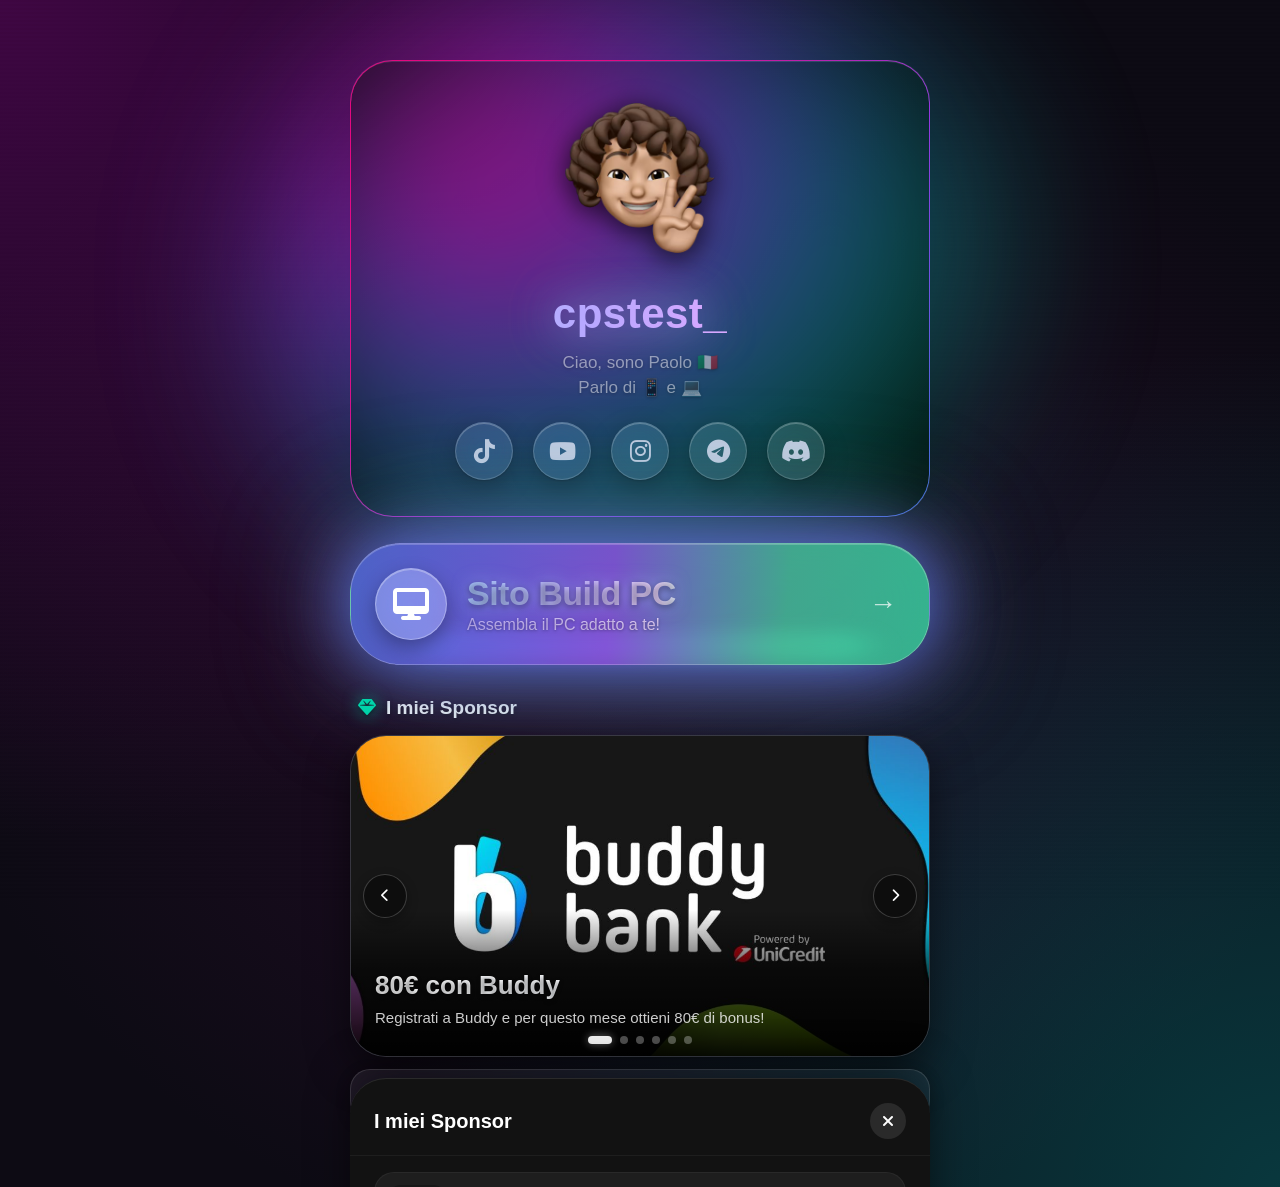
<file: index.html>
<!DOCTYPE html>
<html lang="it">

<head>
    <meta charset="UTF-8">
    <meta name="viewport" content="width=device-width, initial-scale=1.0">
    <meta name="description"
        content="Link in bio di cpstest_ - Scopri i miei contenuti su tech, PC building e molto altro!">
    <meta property="og:title" content="cpstest_ - Link in Bio">
    <meta property="og:description" content="Link in bio con effetti liquid glass moderni">
    <meta property="og:type" content="website">
    <title>cpstest_ - Link in Bio</title>
    <link rel="stylesheet" href="styles.css">
    <link rel="stylesheet" href="https://cdnjs.cloudflare.com/ajax/libs/font-awesome/6.4.0/css/all.min.css">
    <script src="config.js"></script>
</head>

<body>
    <div class="site">
        <!-- Profile Card -->
        <div class="profile-card">
            <div class="memoji"><img src="foto/memoji.png" alt="Profile"></div>
            <h1 class="handle">cpstest_</h1>
            <p class="line">Ciao, sono Paolo 🇮🇹</p>
            <p class="line">Parlo di 🎮 e 💻</p>

            <ul class="socials">
                <li><a href="#" class="social" data-social="tiktok"><i class="fab fa-tiktok"></i></a></li>
                <li><a href="#" class="social" data-social="youtube"><i class="fab fa-youtube"></i></a></li>
                <li><a href="#" class="social" data-social="instagram"><i class="fab fa-instagram"></i></a></li>
                <li><a href="#" class="social" data-social="telegram"><i class="fab fa-telegram"></i></a></li>
                <li><a href="#" class="social" data-social="discord"><i class="fab fa-discord"></i></a></li>
            </ul>
        </div>

        <!-- Links (E.g. Sito Build PC) -->
        <div class="links">
            <!-- Links will be generated by script.js -->
        </div>

        <!-- Section Title for Sponsors -->
        <div class="section-header">
            <h3><i class="fas fa-gem"></i> I miei Sponsor</h3>
        </div>

        <!-- Sponsors Carousel -->
        <div class="sponsors-carousel">
            <!-- Carousel will be generated by script.js -->
        </div>
        
        <button class="sponsors-all-btn" id="open-sponsors-sheet">
            <i class="fas fa-list"></i> Scopri tutti gli Sponsor
        </button>

        <!-- Sponsors Bottom Sheet -->
        <div class="bottom-sheet-overlay" id="sponsors-overlay"></div>
        <div class="bottom-sheet" id="sponsors-sheet">
            <div class="sheet-header">
                <h3>I miei Sponsor</h3>
                <button class="close-sheet" id="close-sponsors-sheet"><i class="fas fa-times"></i></button>
            </div>
            <div class="sheet-content">
                <!-- Generated by script.js -->
            </div>
        </div>
    </div>
    <script src="script.js"></script>
</body>

</html>
</file>
<file: styles.css>
* {
    margin: 0;
    padding: 0;
    box-sizing: border-box;
}

html, body {
    max-width: 100vw;
    overflow-x: hidden;
}

body {
    font-family: -apple-system, BlinkMacSystemFont, 'SF Pro Display', 'Segoe UI', Roboto, 'Helvetica Neue', Arial, sans-serif;
    background: #0d0b14;
    background-image: 
        radial-gradient(ellipse at 0% 0%, rgba(139, 0, 139, 0.4) 0%, transparent 50%),
        radial-gradient(ellipse at 100% 100%, rgba(0, 139, 139, 0.35) 0%, transparent 50%),
        radial-gradient(ellipse at 50% 50%, rgba(58, 12, 58, 0.5) 0%, transparent 80%);
    color: #fff;
    min-height: 100vh;
    padding: 60px 20px 40px;
    display: flex;
    justify-content: center;
    align-items: flex-start;
    position: relative;
    overflow-x: hidden;
}

body::before {
    content: '';
    position: fixed;
    top: 0;
    left: 0;
    width: 100%;
    height: 100%;
    background-image: 
        repeating-linear-gradient(0deg, transparent, transparent 2px, rgba(0, 0, 0, 0.03) 2px, rgba(0, 0, 0, 0.03) 4px);
    pointer-events: none;
    z-index: 1;
    opacity: 0.5;
}

.site {
    width: 100%;
    max-width: 580px;
    position: relative;
    z-index: 2;
}

/* Profile Card */
.profile-card {
    position: relative;
    background: linear-gradient(135deg, rgb(8, 8, 8) 0%, rgb(5, 5, 5) 100%);
    backdrop-filter: blur(60px) saturate(180%);
    -webkit-backdrop-filter: blur(60px) saturate(180%);
    border-radius: 42px;
    padding: 42px 32px 36px;
    text-align: center;
    margin-bottom: 26px;
    border: 1px solid rgba(255, 255, 255, 0.18);
    background-clip: padding-box;
    overflow: visible;
    box-shadow: 
        inset 0 1px 0 0 rgba(255, 255, 255, 0.15),
        0 20px 60px rgba(0, 0, 0, 0.5),
        0 1px 2px rgba(0, 0, 0, 0.3);
}

.profile-card::before {
    content: '';
    position: absolute;
    inset: -1px;
    border-radius: 43px;
    padding: 1px;
    background: linear-gradient(135deg, 
        #ff0080 0%, 
        #ff0080 15%,
        #b030ff 30%, 
        #4080ff 50%, 
        #00d4aa 75%,
        #00ffcc 100%);
    background-size: 200% 200%;
    -webkit-mask: linear-gradient(#fff 0 0) content-box, linear-gradient(#fff 0 0);
    -webkit-mask-composite: xor;
    mask: linear-gradient(#fff 0 0) content-box, linear-gradient(#fff 0 0);
    mask-composite: exclude;
    z-index: -1;
    animation: borderShift 6s ease-in-out infinite;
    opacity: 0.8;
}

@keyframes borderShift {
    0%, 100% {
        background-position: 0% 50%;
    }
    50% {
        background-position: 100% 50%;
    }
}

.profile-card::after {
    content: '';
    position: absolute;
    inset: -80px;
    border-radius: 50%;
    background: radial-gradient(ellipse at 30% 30%, 
        rgba(255, 0, 128, 0.8) 0%,
        rgba(176, 48, 255, 0.7) 20%,
        rgba(64, 128, 255, 0.6) 40%,
        rgba(0, 212, 170, 0.5) 60%,
        transparent 80%);
    filter: blur(90px);
    z-index: -2;
    opacity: 0.85;
    animation: glowPulse 4s ease-in-out infinite;
}

@keyframes glowPulse {
    0%, 100% {
        opacity: 0.85;
        transform: scale(1);
    }
    50% {
        opacity: 1;
        transform: scale(1.05);
    }
}

.memoji {
    font-size: 80px;
    margin-bottom: 18px;
    filter: drop-shadow(0 4px 12px rgba(0, 0, 0, 0.4));
}

.memoji img {
    width: var(--memoji-width, 105px);
    height: var(--memoji-height, 105px);
    border-radius: 0;
    object-fit: contain;
    filter: drop-shadow(0 4px 12px rgba(0, 0, 0, 0.4));
}

.handle {
    font-size: 42px;
    font-weight: 600;
    margin-bottom: 14px;
    letter-spacing: 0.5px;
    position: relative;
    background: linear-gradient(90deg, 
        #a8c5ff 0%,
        #b8a8ff 20%,
        #e9a8ff 40%,
        #ffa8d5 60%,
        #b8a8ff 80%,
        #a8c5ff 100%);
    background-size: 200% 100%;
    -webkit-background-clip: text;
    background-clip: text;
    -webkit-text-fill-color: transparent;
    animation: shimmerTextRainbow 4s ease-in-out infinite;
    filter: drop-shadow(0 0 20px rgba(168, 197, 255, 0.6)) 
            drop-shadow(0 0 40px rgba(184, 168, 255, 0.4));
}

@keyframes shimmerTextRainbow {
    0%, 100% {
        background-position: 0% 0;
    }
    50% {
        background-position: 200% 0;
    }
}

.line {
    font-size: 17px;
    color: rgba(255, 255, 255, 0.65);
    margin: 4px 0;
    font-weight: 400;
    text-shadow: 0 1px 3px rgba(0, 0, 0, 0.3);
    filter: blur(0.3px);
    opacity: 0.75;
}

.socials {
    list-style: none;
    padding: 0;
    display: flex;
    flex-wrap: wrap;
    gap: 20px;
    justify-content: center;
    margin-top: 24px;
}

.social {
    width: 58px;
    height: 58px;
    border-radius: 50%;
    background: rgba(255, 255, 255, 0.12);
    backdrop-filter: blur(30px) saturate(180%);
    -webkit-backdrop-filter: blur(30px) saturate(180%);
    border: 1px solid rgba(255, 255, 255, 0.18);
    display: flex;
    align-items: center;
    justify-content: center;
    text-decoration: none;
    font-size: 24px;
    color: rgba(200, 210, 230, 0.95);
    transition: all 0.3s ease;
    box-shadow: 
        inset 0 1px 0 0 rgba(255, 255, 255, 0.25),
        0 8px 24px rgba(0, 0, 0, 0.3),
        0 1px 2px rgba(0, 0, 0, 0.2);
}

.social:hover {
    background: rgba(255, 255, 255, 0.18);
    transform: scale(1.08) translateY(-2px);
    box-shadow: 
        inset 0 1px 0 0 rgba(255, 255, 255, 0.3),
        0 12px 32px rgba(0, 0, 0, 0.4),
        0 1px 2px rgba(0, 0, 0, 0.2);
}

/* Section Header */
.section-header {
    margin: 32px 0 16px 8px;
    text-align: left;
}

.section-header h3 {
    font-size: 19px;
    font-weight: 700;
    color: #fff;
    display: flex;
    align-items: center;
    gap: 10px;
    text-shadow: 0 2px 4px rgba(0,0,0,0.4);
}

.section-header h3 i {
    color: #00d4aa;
    filter: drop-shadow(0 0 8px rgba(0, 212, 170, 0.6));
    font-size: 18px;
}

/* Carousel Sponsors */
.sponsors-carousel {
    position: relative;
    width: 100%;
    margin-bottom: 12px;
    border-radius: 36px;
    overflow: hidden;
    background: linear-gradient(135deg, rgba(22, 26, 32, 0.7) 0%, rgba(18, 22, 28, 0.8) 100%);
    backdrop-filter: blur(40px) saturate(180%);
    -webkit-backdrop-filter: blur(40px) saturate(180%);
    border: 1px solid rgba(255, 255, 255, 0.15);
    box-shadow: 
        inset 0 1px 0 0 rgba(255, 255, 255, 0.15),
        0 15px 40px rgba(0, 0, 0, 0.5),
        0 1px 2px rgba(0, 0, 0, 0.2);
    transform: translateZ(0);
}

.carousel-track {
    display: flex;
    transition: transform 0.6s cubic-bezier(0.25, 1, 0.5, 1);
    height: 100%;
    will-change: transform;
}

.carousel-slide {
    min-width: 100%;
    display: flex;
    flex-direction: column;
    text-decoration: none;
    color: #fff;
    position: relative;
    height: 320px;
    overflow: hidden;
}

.carousel-slide img {
    position: absolute;
    top: 0;
    left: 0;
    width: 100%;
    height: 100%;
    object-fit: cover;
    transition: transform 0.6s ease;
    z-index: 1;
}

.carousel-slide:hover img {
    transform: scale(1.05);
}

.carousel-content {
    position: absolute;
    bottom: 0;
    left: 0;
    width: 100%;
    padding: 60px 24px 28px;
    display: flex;
    flex-direction: column;
    justify-content: flex-end;
    background: linear-gradient(0deg, rgba(0,0,0,0.95) 0%, rgba(0,0,0,0.6) 60%, transparent 100%);
    z-index: 2;
    pointer-events: none;
}

.carousel-content h3 {
    font-size: 26px;
    font-weight: 700;
    margin-bottom: 6px;
    text-shadow: 0 2px 4px rgba(0,0,0,0.4);
    background: linear-gradient(90deg, #fff, #e2e8f0);
    -webkit-background-clip: text;
    background-clip: text;
    -webkit-text-fill-color: transparent;
}

.carousel-content p {
    font-size: 15px;
    color: rgba(255, 255, 255, 0.8);
    font-weight: 500;
    line-height: 1.4;
    display: -webkit-box;
    -webkit-line-clamp: 2;
    -webkit-box-orient: vertical;
    overflow: hidden;
}

.carousel-btn {
    position: absolute;
    top: 50%;
    transform: translateY(-50%);
    width: 44px;
    height: 44px;
    border-radius: 50%;
    background: rgba(0, 0, 0, 0.4);
    border: 1px solid rgba(255, 255, 255, 0.2);
    color: white;
    display: flex;
    align-items: center;
    justify-content: center;
    cursor: pointer;
    backdrop-filter: blur(12px) saturate(180%);
    -webkit-backdrop-filter: blur(12px) saturate(180%);
    transition: all 0.3s cubic-bezier(0.25, 1, 0.5, 1);
    z-index: 10;
    box-shadow: 0 4px 12px rgba(0,0,0,0.3);
}

.carousel-btn:hover {
    background: rgba(255, 255, 255, 0.2);
    transform: translateY(-50%) scale(1.1);
    box-shadow: 0 6px 16px rgba(0,0,0,0.4);
}

.carousel-btn.prev {
    left: 12px;
}

.carousel-btn.next {
    right: 12px;
}

.carousel-dots {
    position: absolute;
    bottom: 12px;
    left: 0;
    right: 0;
    display: flex;
    justify-content: center;
    gap: 8px;
    z-index: 10;
}

.carousel-dot {
    width: 8px;
    height: 8px;
    border-radius: 50%;
    background: rgba(255, 255, 255, 0.3);
    cursor: pointer;
    transition: all 0.4s cubic-bezier(0.25, 1, 0.5, 1);
}

.carousel-dot:hover {
    background: rgba(255, 255, 255, 0.6);
}

.carousel-dot.active {
    background: rgba(255, 255, 255, 0.95);
    width: 24px;
    border-radius: 4px;
    box-shadow: 0 0 8px rgba(255,255,255,0.4);
}

/* Sponsors All Button & Bottom Sheet */
.sponsors-all-btn {
    width: 100%;
    margin-bottom: 26px;
    padding: 16px;
    border-radius: 20px;
    background: rgba(255, 255, 255, 0.08);
    backdrop-filter: blur(20px) saturate(180%);
    -webkit-backdrop-filter: blur(20px) saturate(180%);
    border: 1px solid rgba(255, 255, 255, 0.15);
    color: #fff;
    font-size: 16px;
    font-weight: 600;
    cursor: pointer;
    transition: all 0.3s ease;
    display: flex;
    align-items: center;
    justify-content: center;
    gap: 10px;
    box-shadow: 0 4px 15px rgba(0,0,0,0.2);
}

.sponsors-all-btn:hover {
    background: rgba(255, 255, 255, 0.15);
    transform: translateY(-2px);
    box-shadow: 0 8px 25px rgba(0,0,0,0.3);
}

.bottom-sheet-overlay {
    position: fixed;
    top: 0;
    left: 0;
    width: 100%;
    height: 100%;
    background: rgba(0, 0, 0, 0.6);
    backdrop-filter: blur(5px);
    -webkit-backdrop-filter: blur(5px);
    z-index: 999;
    opacity: 0;
    pointer-events: none;
    transition: opacity 0.4s ease;
}

.bottom-sheet-overlay.active {
    opacity: 1;
    pointer-events: auto;
}

.bottom-sheet {
    position: fixed;
    bottom: -100%;
    left: 50%;
    transform: translateX(-50%);
    width: 100%;
    max-width: 580px;
    max-height: 85vh;
    background: #121212;
    border-radius: 36px 36px 0 0;
    z-index: 1000;
    display: flex;
    flex-direction: column;
    transition: bottom 0.5s cubic-bezier(0.25, 1, 0.5, 1);
    box-shadow: 0 -10px 40px rgba(0,0,0,0.5);
    border-top: 1px solid rgba(255,255,255,0.1);
}

.bottom-sheet.active {
    bottom: 0;
}

.sheet-header {
    display: flex;
    justify-content: space-between;
    align-items: center;
    padding: 24px 24px 16px;
    border-bottom: 1px solid rgba(255,255,255,0.05);
}

.sheet-header h3 {
    font-size: 20px;
    font-weight: 700;
}

.close-sheet {
    background: rgba(255,255,255,0.1);
    border: none;
    width: 36px;
    height: 36px;
    border-radius: 50%;
    color: #fff;
    font-size: 16px;
    cursor: pointer;
    display: flex;
    align-items: center;
    justify-content: center;
    transition: background 0.3s ease;
}

.close-sheet:hover {
    background: rgba(255,255,255,0.2);
}

.sheet-content {
    padding: 16px 24px 32px;
    overflow-y: auto;
    display: flex;
    flex-direction: column;
    gap: 16px;
    scrollbar-width: thin;
    scrollbar-color: rgba(255,255,255,0.2) transparent;
}

.sheet-item {
    display: flex;
    align-items: center;
    gap: 16px;
    padding: 12px;
    border-radius: 20px;
    background: rgba(255,255,255,0.05);
    border: 1px solid rgba(255,255,255,0.05);
    text-decoration: none;
    color: #fff;
    transition: all 0.3s ease;
}

.sheet-item:hover {
    background: rgba(255,255,255,0.1);
    transform: translateY(-2px);
    box-shadow: 0 4px 15px rgba(0,0,0,0.2);
}

.sheet-item img {
    width: 60px;
    height: 60px;
    border-radius: 14px;
    object-fit: cover;
}

.sheet-text {
    flex: 1;
    display: flex;
    flex-direction: column;
    gap: 4px;
}

.sheet-text h4 {
    font-size: 16px;
    font-weight: 600;
    color: #fff;
}

.sheet-text p {
    font-size: 13px;
    color: rgba(255,255,255,0.6);
    line-height: 1.3;
    display: -webkit-box;
    -webkit-line-clamp: 2;
    -webkit-box-orient: vertical;
    overflow: hidden;
}

.sheet-arrow {
    color: rgba(255,255,255,0.3);
    font-size: 14px;
}

/* Links */
.links {
    display: flex;
    flex-direction: column;
    gap: 16px;
}

.link {
    display: flex;
    align-items: center;
    gap: 18px;
    padding: 18px 26px 18px 20px;
    border-radius: 50px;
    text-decoration: none;
    transition: all 0.3s ease;
    position: relative;
    border: 1px solid rgba(255, 255, 255, 0.15);
    backdrop-filter: blur(40px) saturate(180%);
    -webkit-backdrop-filter: blur(40px) saturate(180%);
    box-shadow: 
        inset 0 1px 0 0 rgba(255, 255, 255, 0.15),
        0 10px 40px rgba(0, 0, 0, 0.4),
        0 1px 2px rgba(0, 0, 0, 0.2);
}

.link::after {
    content: '';
    position: absolute;
    bottom: -10px;
    left: 10%;
    right: 10%;
    height: 45%;
    background: inherit;
    border-radius: 50px;
    opacity: 0.4;
    filter: blur(14px);
    z-index: -1;
    transform: scaleY(0.5);
}

.link:hover {
    transform: translateY(-3px) scale(1.01);
    filter: brightness(1.15);
    box-shadow: 
        inset 0 1px 0 0 rgba(255, 255, 255, 0.2),
        0 15px 50px rgba(0, 0, 0, 0.5),
        0 1px 2px rgba(0, 0, 0, 0.2);
}

.link .chip {
    width: 64px;
    height: 64px;
    border-radius: 50%;
    display: flex;
    align-items: center;
    justify-content: center;
    flex-shrink: 0;
    font-size: 28px;
    backdrop-filter: blur(20px) saturate(180%);
    -webkit-backdrop-filter: blur(20px) saturate(180%);
    border: 1px solid rgba(255, 255, 255, 0.2);
    box-shadow: 
        inset 0 1px 0 0 rgba(255, 255, 255, 0.25),
        0 6px 16px rgba(0, 0, 0, 0.3);
}

.label {
    flex: 1;
    display: flex;
    flex-direction: column;
    gap: 3px;
}

.title {
    font-size: 29px;
    font-weight: 700;
    color: #fff;
    letter-spacing: -0.5px;
    text-shadow: 0 2px 6px rgba(0, 0, 0, 0.4);
}

.sub {
    font-size: 15px;
    color: rgba(255, 255, 255, 0.88);
    font-weight: 500;
    text-shadow: 0 1px 3px rgba(0, 0, 0, 0.3);
}

.arrow {
    font-size: 28px;
    color: rgba(255, 255, 255, 0.75);
    flex-shrink: 0;
}

/* Build PC - GRANDE con gradient e glow FORTE */
.link[data-type="gradient"] {
    background: linear-gradient(95deg, 
        rgba(91, 124, 245, 0.75) 0%, 
        rgba(123, 108, 247, 0.75) 25%,
        rgba(152, 96, 245, 0.75) 45%,
        rgba(80, 212, 170, 0.75) 75%,
        rgba(64, 232, 176, 0.75) 100%);
    backdrop-filter: blur(50px) saturate(180%);
    -webkit-backdrop-filter: blur(50px) saturate(180%);
    box-shadow: 
        inset 0 1px 0 0 rgba(255, 255, 255, 0.2),
        0 0 60px rgba(91, 124, 245, 0.7), 
        0 0 100px rgba(152, 96, 245, 0.5),
        0 0 140px rgba(80, 212, 170, 0.4),
        0 15px 50px rgba(0, 0, 0, 0.5);
    border: 1px solid rgba(255, 255, 255, 0.25);
    padding: 24px 32px 24px 24px;
    gap: 20px;
    min-height: 100px;
}

.link[data-type="gradient"]::after {
    height: 50%;
    bottom: -12px;
    opacity: 0.5;
    filter: blur(16px);
}

.link[data-type="gradient"]:hover {
    box-shadow: 
        inset 0 1px 0 0 rgba(255, 255, 255, 0.25),
        0 0 80px rgba(91, 124, 245, 0.9), 
        0 0 130px rgba(152, 96, 245, 0.7),
        0 0 180px rgba(80, 212, 170, 0.5),
        0 20px 60px rgba(0, 0, 0, 0.6);
    transform: translateY(-4px) scale(1.02);
}

.link[data-type="gradient"] .chip {
    background: rgba(255, 255, 255, 0.25);
    backdrop-filter: blur(30px) saturate(180%);
    -webkit-backdrop-filter: blur(30px) saturate(180%);
    color: #fff;
    width: 72px;
    height: 72px;
    font-size: 32px;
    border: 1px solid rgba(255, 255, 255, 0.3);
    box-shadow: 
        inset 0 1px 0 0 rgba(255, 255, 255, 0.3),
        0 8px 20px rgba(0, 0, 0, 0.3);
}

.link[data-type="gradient"] .title {
    font-size: 34px;
    font-weight: 700;
    background: linear-gradient(90deg, 
        #a8c5ff 0%,
        #c4b5fd 30%,
        #e9d5ff 50%,
        #86efac 70%,
        #67e8f9 100%);
    -webkit-background-clip: text;
    background-clip: text;
    -webkit-text-fill-color: transparent;
    filter: drop-shadow(0 0 8px rgba(168, 197, 255, 0.5));
}

.link[data-type="gradient"] .sub {
    font-size: 16px;
    font-weight: 500;
    background: linear-gradient(90deg, 
        #c4b5fd 0%,
        #e9d5ff 50%,
        #a8c5ff 100%);
    -webkit-background-clip: text;
    background-clip: text;
    -webkit-text-fill-color: transparent;
}

/* Default Small Link Style */
.link:not([data-type="gradient"]) {
    padding: 12px 20px 12px 14px;
    gap: 14px;
    min-height: 70px;
}

.link:not([data-type="gradient"]) .chip {
    width: 54px;
    height: 54px;
    font-size: 24px;
}

.link:not([data-type="gradient"]) .title {
    font-size: 26px;
    font-weight: 700;
}

/* Telegram - Gradiente blu */
.link[data-type="telegram"] .title {
    background: linear-gradient(90deg, 
        #93c5fd 0%,
        #bfdbfe 50%,
        #dbeafe 100%);
    -webkit-background-clip: text;
    background-clip: text;
    -webkit-text-fill-color: transparent;
}

/* Discord - Gradiente viola/blu */
.link[data-type="discord"] .title {
    background: linear-gradient(90deg, 
        #c4b5fd 0%,
        #ddd6fe 50%,
        #e0e7ff 100%);
    -webkit-background-clip: text;
    background-clip: text;
    -webkit-text-fill-color: transparent;
}

/* Amazon - Gradiente dorato */
.link[data-type="amazon"] .title {
    background: linear-gradient(90deg, 
        #fde68a 0%,
        #fef3c7 50%,
        #fef9e7 100%);
    -webkit-background-clip: text;
    background-clip: text;
    -webkit-text-fill-color: transparent;
}

/* Temu - Gradiente arancio/corallo */
.link[data-type="temu"] .title {
    background: linear-gradient(90deg, 
        #fca5a5 0%,
        #fecaca 50%,
        #fee2e2 100%);
    -webkit-background-clip: text;
    background-clip: text;
    -webkit-text-fill-color: transparent;
}

/* Lovart AI - Gradiente verde AI */
.link[data-type="ai"] .title {
    background: linear-gradient(90deg, 
        #86efac 0%,
        #bbf7d0 50%,
        #dcfce7 100%);
    -webkit-background-clip: text;
    background-clip: text;
    -webkit-text-fill-color: transparent;
}

/* Telegram - dark glass con leggero glow blu */
.link[data-type="telegram"] {
    background: linear-gradient(135deg, 
        rgba(22, 26, 32, 0.65) 0%, 
        rgba(18, 22, 28, 0.7) 100%);
    backdrop-filter: blur(40px) saturate(180%);
    -webkit-backdrop-filter: blur(40px) saturate(180%);
    box-shadow: 
        inset 0 1px 0 0 rgba(255, 255, 255, 0.12),
        0 0 25px rgba(70, 100, 130, 0.12),
        0 10px 30px rgba(0, 0, 0, 0.5);
}

.link[data-type="telegram"]:hover {
    box-shadow: 
        inset 0 1px 0 0 rgba(255, 255, 255, 0.15),
        0 0 40px rgba(70, 100, 130, 0.25),
        0 15px 40px rgba(0, 0, 0, 0.5);
}

.link[data-type="telegram"] .chip {
    background: rgba(80, 110, 145, 0.45);
    backdrop-filter: blur(25px) saturate(180%);
    -webkit-backdrop-filter: blur(25px) saturate(180%);
    border: 1px solid rgba(143, 197, 240, 0.2);
    color: #8fc5f0;
    box-shadow: 
        inset 0 1px 0 0 rgba(255, 255, 255, 0.2),
        0 6px 16px rgba(0, 0, 0, 0.3);
}

/* Discord - dark glass con leggero glow blu-viola */
.link[data-type="discord"] {
    background: linear-gradient(135deg, 
        rgba(22, 26, 32, 0.65) 0%, 
        rgba(18, 22, 28, 0.7) 100%);
    backdrop-filter: blur(40px) saturate(180%);
    -webkit-backdrop-filter: blur(40px) saturate(180%);
    box-shadow: 
        inset 0 1px 0 0 rgba(255, 255, 255, 0.12),
        0 0 25px rgba(88, 101, 242, 0.1),
        0 10px 30px rgba(0, 0, 0, 0.5);
}

.link[data-type="discord"]:hover {
    box-shadow: 
        inset 0 1px 0 0 rgba(255, 255, 255, 0.15),
        0 0 40px rgba(88, 101, 242, 0.2),
        0 15px 40px rgba(0, 0, 0, 0.5);
}

.link[data-type="discord"] .chip {
    background: rgba(95, 108, 155, 0.45);
    backdrop-filter: blur(25px) saturate(180%);
    -webkit-backdrop-filter: blur(25px) saturate(180%);
    border: 1px solid rgba(165, 180, 245, 0.2);
    color: #a5b4f5;
    box-shadow: 
        inset 0 1px 0 0 rgba(255, 255, 255, 0.2),
        0 6px 16px rgba(0, 0, 0, 0.3);
}

/* Amazon - dark glass con leggero glow dorato */
.link[data-type="amazon"] {
    background: linear-gradient(135deg, 
        rgba(28, 26, 20, 0.65) 0%, 
        rgba(22, 20, 16, 0.7) 100%);
    backdrop-filter: blur(40px) saturate(180%);
    -webkit-backdrop-filter: blur(40px) saturate(180%);
    box-shadow: 
        inset 0 1px 0 0 rgba(255, 255, 255, 0.12),
        0 0 25px rgba(150, 120, 70, 0.1),
        0 10px 30px rgba(0, 0, 0, 0.5);
}

.link[data-type="amazon"]:hover {
    box-shadow: 
        inset 0 1px 0 0 rgba(255, 255, 255, 0.15),
        0 0 40px rgba(150, 120, 70, 0.2),
        0 15px 40px rgba(0, 0, 0, 0.5);
}

.link[data-type="amazon"] .chip {
    background: rgba(150, 125, 80, 0.45);
    backdrop-filter: blur(25px) saturate(180%);
    -webkit-backdrop-filter: blur(25px) saturate(180%);
    border: 1px solid rgba(232, 192, 120, 0.2);
    color: #e8c078;
    box-shadow: 
        inset 0 1px 0 0 rgba(255, 255, 255, 0.2),
        0 6px 16px rgba(0, 0, 0, 0.3);
}

/* Temu - dark glass con leggero glow arancio/corallo */
.link[data-type="temu"] {
    background: linear-gradient(135deg, 
        rgba(28, 22, 22, 0.65) 0%, 
        rgba(22, 18, 18, 0.7) 100%);
    backdrop-filter: blur(40px) saturate(180%);
    -webkit-backdrop-filter: blur(40px) saturate(180%);
    box-shadow: 
        inset 0 1px 0 0 rgba(255, 255, 255, 0.12),
        0 0 25px rgba(180, 100, 90, 0.1),
        0 10px 30px rgba(0, 0, 0, 0.5);
}

.link[data-type="temu"]:hover {
    box-shadow: 
        inset 0 1px 0 0 rgba(255, 255, 255, 0.15),
        0 0 40px rgba(180, 100, 90, 0.2),
        0 15px 40px rgba(0, 0, 0, 0.5);
}

.link[data-type="temu"] .chip {
    background: rgba(175, 105, 95, 0.45);
    backdrop-filter: blur(25px) saturate(180%);
    -webkit-backdrop-filter: blur(25px) saturate(180%);
    border: 1px solid rgba(240, 168, 152, 0.2);
    color: #f0a898;
    box-shadow: 
        inset 0 1px 0 0 rgba(255, 255, 255, 0.2),
        0 6px 16px rgba(0, 0, 0, 0.3);
}

/* Lovart AI - dark glass con leggero glow verde */
.link[data-type="ai"] {
    background: linear-gradient(135deg, 
        rgba(20, 26, 22, 0.65) 0%, 
        rgba(16, 22, 18, 0.7) 100%);
    backdrop-filter: blur(40px) saturate(180%);
    -webkit-backdrop-filter: blur(40px) saturate(180%);
    box-shadow: 
        inset 0 1px 0 0 rgba(255, 255, 255, 0.12),
        0 0 25px rgba(70, 150, 90, 0.1),
        0 10px 30px rgba(0, 0, 0, 0.5);
}

.link[data-type="ai"]:hover {
    box-shadow: 
        inset 0 1px 0 0 rgba(255, 255, 255, 0.15),
        0 0 40px rgba(70, 150, 90, 0.2),
        0 15px 40px rgba(0, 0, 0, 0.5);
}

.link[data-type="ai"] .chip {
    background: rgba(95, 155, 120, 0.45);
    backdrop-filter: blur(25px) saturate(180%);
    -webkit-backdrop-filter: blur(25px) saturate(180%);
    border: 1px solid rgba(152, 240, 168, 0.2);
    color: #98f0a8;
    box-shadow: 
        inset 0 1px 0 0 rgba(255, 255, 255, 0.2),
        0 6px 16px rgba(0, 0, 0, 0.3);
}

/* Responsive */
@media (max-width: 480px) {
    body {
        padding: 24px 16px;
    }
    
    .site {
        max-width: 100%;
    }
    
    .profile-card {
        padding: 28px 20px 24px;
        margin-bottom: 20px;
        border-radius: 36px;
    }
    
    .profile-card::before {
        border-radius: 38px;
    }
    
    .memoji {
        margin-bottom: 12px;
    }
    
    .memoji img {
        width: var(--memoji-width-mobile, 95px);
        height: var(--memoji-height-mobile, 95px);
    }
    
    .handle {
        font-size: 28px;
        margin-bottom: 6px;
    }
    
    .line {
        font-size: 15px;
        margin: 2px 0;
    }

    .socials {
        gap: 8px;
        margin-top: 12px;
        flex-wrap: nowrap;
    }

    .social {
        width: 44px;
        height: 44px;
        font-size: 18px;
    }

    .links {
        margin-bottom: 16px;
        gap: 12px;
    }

    .link {
        padding: 14px 18px;
        gap: 14px;
        border-radius: 28px;
        min-height: auto;
    }

    .link[data-type="gradient"] {
        padding: 18px 20px;
        min-height: 85px;
        margin-bottom: 16px;
    }

    .link .chip {
        width: 50px;
        height: 50px;
        font-size: 22px;
    }
    
    .link[data-type="gradient"] .chip {
        width: 56px;
        height: 56px;
        font-size: 24px;
    }

    .title {
        font-size: 22px;
    }
    
    .link[data-type="gradient"] .title {
        font-size: 26px;
    }
    
    .link[data-type="gradient"] .sub {
        font-size: 14px;
    }

    .section-header {
        margin: 8px 0 16px 8px;
    }
    
    .section-header h3 {
        font-size: 18px;
    }

    .sponsors-carousel {
        border-radius: 32px;
        margin-bottom: 16px;
    }

    .carousel-slide {
        height: 270px;
    }

    .carousel-content {
        padding: 50px 20px 24px;
    }

    .carousel-content h3 {
        font-size: 24px;
    }

    .carousel-content p {
        font-size: 14px;
    }
    
    .sponsors-all-btn {
        padding: 12px;
        font-size: 14px;
        border-radius: 16px;
        margin-bottom: 16px;
    }
}

/* TikTok - dark glass con glow rosa/ciano, coerente con la palette */
.link[data-type="tiktok"] .title {
    background: linear-gradient(90deg, #ff8fc4 0%, #ffd1e6 45%, #7be8e0 100%);
    -webkit-background-clip: text;
    background-clip: text;
    -webkit-text-fill-color: transparent;
}
 
.link[data-type="tiktok"] {
    background: linear-gradient(135deg, rgba(28, 20, 26, 0.65) 0%, rgba(20, 16, 20, 0.7) 100%);
    backdrop-filter: blur(40px) saturate(180%);
    -webkit-backdrop-filter: blur(40px) saturate(180%);
    box-shadow:
        inset 0 1px 0 0 rgba(255, 255, 255, 0.12),
        0 0 25px rgba(255, 0, 128, 0.12),
        0 10px 30px rgba(0, 0, 0, 0.5);
}
 
.link[data-type="tiktok"]:hover {
    box-shadow:
        inset 0 1px 0 0 rgba(255, 255, 255, 0.15),
        0 0 40px rgba(255, 0, 128, 0.25),
        0 15px 40px rgba(0, 0, 0, 0.5);
}
 
.link[data-type="tiktok"] .chip {
    background: rgba(180, 90, 135, 0.45);
    backdrop-filter: blur(25px) saturate(180%);
    -webkit-backdrop-filter: blur(25px) saturate(180%);
    border: 1px solid rgba(255, 150, 200, 0.25);
    color: #ff9bc8;
    box-shadow:
        inset 0 1px 0 0 rgba(255, 255, 255, 0.2),
        0 6px 16px rgba(0, 0, 0, 0.3);
}
 
/* Info card (glass, per testo esplicativo) */
.info-card {
    background: linear-gradient(135deg, rgba(22, 26, 32, 0.65) 0%, rgba(18, 22, 28, 0.72) 100%);
    backdrop-filter: blur(40px) saturate(180%);
    -webkit-backdrop-filter: blur(40px) saturate(180%);
    border: 1px solid rgba(255, 255, 255, 0.13);
    border-radius: 28px;
    padding: 22px 24px;
    margin-bottom: 12px;
    box-shadow:
        inset 0 1px 0 0 rgba(255, 255, 255, 0.1),
        0 10px 30px rgba(0, 0, 0, 0.4);
}
 
.info-card p {
    font-size: 15.5px;
    line-height: 1.6;
    color: rgba(255, 255, 255, 0.85);
}
 
.info-card p + p {
    margin-top: 12px;
}
 
.info-card strong {
    color: #fff;
    font-weight: 700;
}
 
.notice {
    display: flex;
    align-items: flex-start;
    gap: 10px;
    font-size: 14px;
    line-height: 1.5;
    color: rgba(255, 220, 150, 0.95);
    background: rgba(255, 180, 60, 0.08);
    border: 1px solid rgba(255, 190, 90, 0.25);
    border-radius: 18px;
    padding: 14px 16px;
    margin-bottom: 24px;
}
 
/* Code box (referral) */
.code-box {
    background: linear-gradient(135deg, rgba(20, 24, 28, 0.7) 0%, rgba(16, 20, 24, 0.78) 100%);
    border: 1px dashed rgba(0, 212, 170, 0.4);
    border-radius: 24px;
    padding: 18px 20px;
    margin-bottom: 26px;
    backdrop-filter: blur(30px) saturate(180%);
    -webkit-backdrop-filter: blur(30px) saturate(180%);
    box-shadow:
        inset 0 1px 0 0 rgba(255, 255, 255, 0.08),
        0 8px 24px rgba(0, 0, 0, 0.35);
}
 
.code-label {
    font-size: 13px;
    color: rgba(255, 255, 255, 0.6);
    margin-bottom: 10px;
    font-weight: 500;
}
 
.code-row {
    display: flex;
    align-items: center;
    gap: 12px;
    flex-wrap: wrap;
}
 
.code-value {
    font-family: 'SF Mono', 'Courier New', monospace;
    font-size: 20px;
    font-weight: 700;
    letter-spacing: 1.5px;
    color: #00d4aa;
    flex: 1;
    filter: drop-shadow(0 0 10px rgba(0, 212, 170, 0.4));
}
 
.copy-btn {
    display: flex;
    align-items: center;
    gap: 8px;
    padding: 10px 18px;
    border-radius: 50px;
    background: rgba(0, 212, 170, 0.15);
    border: 1px solid rgba(0, 212, 170, 0.35);
    color: #00d4aa;
    font-size: 14px;
    font-weight: 600;
    cursor: pointer;
    transition: all 0.25s ease;
    font-family: inherit;
}
 
.copy-btn:hover {
    background: rgba(0, 212, 170, 0.25);
    transform: translateY(-1px);
}
 
.copy-btn.copied {
    background: rgba(0, 212, 170, 0.35);
    color: #fff;
}
 
/* Steps */
.steps {
    display: flex;
    flex-direction: column;
    gap: 12px;
    margin-bottom: 12px;
}
 
.step {
    display: flex;
    align-items: flex-start;
    gap: 16px;
    padding: 16px 18px;
    border-radius: 22px;
    background: rgba(255, 255, 255, 0.05);
    border: 1px solid rgba(255, 255, 255, 0.08);
    backdrop-filter: blur(25px) saturate(180%);
    -webkit-backdrop-filter: blur(25px) saturate(180%);
}
 
.step-num {
    flex-shrink: 0;
    width: 34px;
    height: 34px;
    border-radius: 50%;
    background: linear-gradient(135deg, rgba(0, 212, 170, 0.35), rgba(123, 108, 247, 0.35));
    border: 1px solid rgba(255, 255, 255, 0.2);
    display: flex;
    align-items: center;
    justify-content: center;
    font-size: 14px;
    font-weight: 700;
    color: #fff;
}
 
.step-text h4 {
    font-size: 16px;
    font-weight: 600;
    color: #fff;
    margin-bottom: 4px;
}
 
.step-text p {
    font-size: 14px;
    line-height: 1.5;
    color: rgba(255, 255, 255, 0.65);
}
 
/* FAQ a fisarmonica */
.faq {
    display: flex;
    flex-direction: column;
    gap: 10px;
    margin-bottom: 12px;
}
 
.faq-item {
    background: rgba(255, 255, 255, 0.05);
    border: 1px solid rgba(255, 255, 255, 0.08);
    border-radius: 22px;
    overflow: hidden;
    backdrop-filter: blur(25px) saturate(180%);
    -webkit-backdrop-filter: blur(25px) saturate(180%);
    transition: border-color 0.3s ease;
}
 
.faq-item.open {
    border-color: rgba(0, 212, 170, 0.3);
}
 
.faq-question {
    width: 100%;
    display: flex;
    align-items: center;
    justify-content: space-between;
    gap: 12px;
    padding: 18px 20px;
    background: none;
    border: none;
    color: #fff;
    font-family: inherit;
    font-size: 15.5px;
    font-weight: 600;
    text-align: left;
    cursor: pointer;
}
 
.faq-icon {
    flex-shrink: 0;
    width: 26px;
    height: 26px;
    border-radius: 50%;
    background: rgba(255, 255, 255, 0.08);
    display: flex;
    align-items: center;
    justify-content: center;
    font-size: 13px;
    transition: transform 0.3s cubic-bezier(0.25, 1, 0.5, 1), background 0.3s ease;
}
 
.faq-item.open .faq-icon {
    transform: rotate(45deg);
    background: rgba(0, 212, 170, 0.25);
}
 
.faq-answer {
    max-height: 0;
    overflow: hidden;
    transition: max-height 0.4s cubic-bezier(0.25, 1, 0.5, 1);
}
 
.faq-answer p {
    padding: 0 20px 18px;
    font-size: 14.5px;
    line-height: 1.6;
    color: rgba(255, 255, 255, 0.65);
}
 
/* Responsive - solo per i componenti nuovi */
@media (max-width: 480px) {
    .code-value {
        font-size: 17px;
    }
}
</file>
